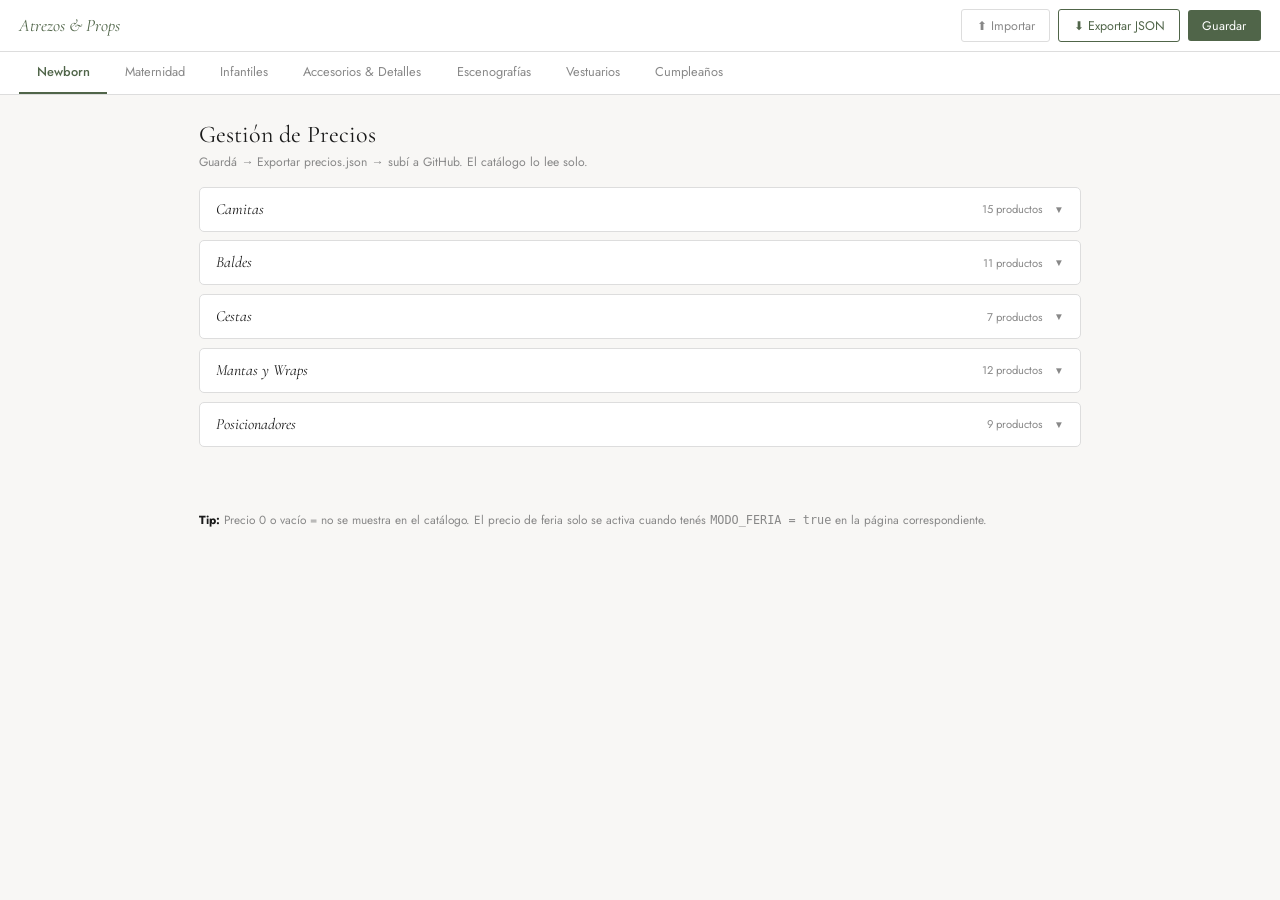
<file: admin.html>
<!DOCTYPE html>
<html lang="es">
<head>
<meta charset="UTF-8">
<meta name="viewport" content="width=device-width, initial-scale=1.0">
<title>Admin — Precios · Atrezos & Props</title>
<link href="https://fonts.googleapis.com/css2?family=Cormorant+Garamond:ital,wght@0,300;0,400;0,600;1,400&family=Jost:wght@300;400;500&display=swap" rel="stylesheet">
<style>
*,*::before,*::after{box-sizing:border-box;margin:0;padding:0}
:root{--verde:#506549;--vl:#e8ede7;--feria:#b06030;--fl:#fff4ee;--text:#1a1a1a;--muted:#888;--border:#ddd;--bg:#f8f7f5;--w:#fff}
body{font-family:'Jost',sans-serif;background:var(--bg);color:var(--text);min-height:100vh}

nav{background:var(--w);border-bottom:1px solid var(--border);padding:0 1.2rem;height:52px;display:flex;align-items:center;justify-content:space-between;position:sticky;top:0;z-index:100;gap:.8rem}
.nav-logo{font-family:'Cormorant Garamond',serif;font-size:1.1rem;font-style:italic;color:var(--verde);text-decoration:none;white-space:nowrap}
.nav-r{display:flex;align-items:center;gap:.5rem;flex-wrap:wrap}
.btn{border:none;padding:.42rem .9rem;font-family:'Jost',sans-serif;font-size:.78rem;cursor:pointer;border-radius:3px;transition:all .2s;white-space:nowrap}
.btn-p{background:var(--verde);color:#fff}.btn-p:hover{background:#3d4f37}
.btn-o{background:var(--w);color:var(--verde);border:1px solid var(--verde)}.btn-o:hover{background:var(--vl)}
.btn-g{background:transparent;color:var(--muted);border:1px solid var(--border)}.btn-g:hover{border-color:var(--verde);color:var(--verde)}

/* TABS */
.tabs{background:var(--w);border-bottom:1px solid var(--border);padding:0 1.2rem;display:flex;gap:0;overflow-x:auto;scrollbar-width:none}
.tabs::-webkit-scrollbar{display:none}
.tab{padding:.65rem 1.1rem;font-size:.8rem;cursor:pointer;border-bottom:2px solid transparent;white-space:nowrap;color:var(--muted);background:none;border-top:none;border-left:none;border-right:none;font-family:'Jost',sans-serif;transition:all .15s}
.tab:hover{color:var(--verde)}
.tab.active{color:var(--verde);border-bottom-color:var(--verde);font-weight:500}

/* HEADER */
.hdr{max-width:920px;margin:1.6rem auto 0;padding:0 1.2rem}
.hdr h1{font-family:'Cormorant Garamond',serif;font-size:1.5rem;font-weight:400}
.hdr p{font-size:.76rem;color:var(--muted);margin-top:.2rem}

/* PANELS */
.panel{display:none;max-width:920px;margin:1rem auto 4rem;padding:0 1.2rem}
.panel.active{display:block}

/* BLOQUES */
.bloque{background:var(--w);border:1px solid var(--border);border-radius:5px;margin-bottom:.55rem;overflow:hidden}
.bloque-h{padding:.75rem 1rem;display:flex;align-items:center;justify-content:space-between;cursor:pointer;transition:background .15s;user-select:none}
.bloque-h:hover{background:var(--vl)}
.bloque-t{font-family:'Cormorant Garamond',serif;font-size:.98rem;font-style:italic}
.bloque-m{display:flex;align-items:center;gap:.7rem}
.bloque-c{font-size:.7rem;color:var(--muted)}
.chev{font-size:.62rem;color:var(--muted);transition:transform .2s}
.bloque.open .chev{transform:rotate(180deg)}
.bloque-b{display:none;border-top:1px solid var(--border)}
.bloque.open .bloque-b{display:block}

/* TABLE */
table{width:100%;border-collapse:collapse}
th{font-size:.67rem;text-transform:uppercase;letter-spacing:.07em;color:var(--muted);font-weight:400;padding:.5rem .9rem;text-align:left;border-bottom:1px solid var(--border);background:#fafaf9}
th.r{text-align:right}
th.fth{text-align:right;color:var(--feria)!important}
td{padding:.45rem .9rem;border-bottom:1px solid #f0eeec;vertical-align:middle;font-size:.83rem}
tr:last-child td{border-bottom:none}
tr:hover td{background:#fafaf9}
.pn{font-weight:400;line-height:1.3}
.pid{font-size:.7rem;color:var(--muted)}

/* BADGES */
.badge{font-size:.67rem;padding:.14rem .42rem;border-radius:20px;white-space:nowrap}
.b0{background:#fdecea;color:#c0392b}
.b1{background:#fff8e1;color:#b7770d}
.bok{background:var(--vl);color:var(--verde)}

/* INPUTS */
.pw{display:flex;align-items:center;justify-content:flex-end;gap:.22rem}
.gs{font-size:.7rem;color:var(--muted)}
.gsf{font-size:.7rem;color:var(--feria)}
input[type=number]{width:108px;border:1px solid var(--border);border-radius:3px;padding:.28rem .45rem;font-family:'Jost',sans-serif;font-size:.82rem;text-align:right;transition:border-color .15s;appearance:textfield;-moz-appearance:textfield}
input[type=number]::-webkit-inner-spin-button,input[type=number]::-webkit-outer-spin-button{-webkit-appearance:none}
input[type=number]:focus{outline:none;border-color:var(--verde)}
input.changed{border-color:#e8a020;background:#fffdf5}
input.saved{border-color:var(--verde)}
input.feria:focus{border-color:var(--feria)}
input.feria.saved{border-color:var(--feria)}

/* VACÍO */
.empty{text-align:center;padding:2.5rem 1rem;color:var(--muted);font-size:.83rem}
.empty small{display:block;margin-top:.4rem;font-size:.72rem}

/* TOAST */
.toast{position:fixed;bottom:1rem;right:1rem;background:var(--verde);color:#fff;padding:.6rem 1rem;border-radius:4px;font-size:.78rem;opacity:0;transform:translateY(5px);transition:all .25s;pointer-events:none;z-index:999}
.toast.show{opacity:1;transform:translateY(0)}

/* INFO */
.info{max-width:920px;margin:0 auto;padding:0 1.2rem 2rem;font-size:.74rem;color:var(--muted);line-height:1.6}
.info strong{color:var(--text)}

@media(max-width:600px){input[type=number]{width:82px}th,td{padding-left:.5rem;padding-right:.5rem}}
</style>
</head>
<body>

<nav>
  <a href="index.html" class="nav-logo">Atrezos & Props</a>
  <div class="nav-r">
    <label class="btn btn-g" title="Importar precios.json existente">
      ⬆ Importar
      <input type="file" accept=".json" style="display:none" onchange="importarJSON(event)">
    </label>
    <button class="btn btn-o" onclick="exportarJSON()">⬇ Exportar JSON</button>
    <button class="btn btn-p" onclick="guardarTodo()">Guardar</button>
  </div>
</nav>

<div class="tabs" id="tabs"></div>

<div class="hdr">
  <h1>Gestión de Precios</h1>
  <p>Guardá → Exportar precios.json → subí a GitHub. El catálogo lo lee solo.</p>
</div>

<div id="paneles"></div>

<div class="info">
  <strong>Tip:</strong> Precio 0 o vacío = no se muestra en el catálogo.
  El precio de feria solo se activa cuando tenés <code>MODO_FERIA = true</code> en la página correspondiente.
</div>

<div class="toast" id="toast"></div>

<script>
// ══════════════════════════════════════════════════════════════════════════════
//  DATOS — todos tus productos reales, copiados de cada .html
//  Cuando agregues productos nuevos a una página, agregá la fila aquí también.
// ══════════════════════════════════════════════════════════════════════════════
const PAGINAS = [

// ── 1. NEWBORN ────────────────────────────────────────────────────────────────
{ key:'newborn', label:'Newborn', subcats:[
  { label:'Camitas', productos:[
    {id:101,nombre:'Camita Marrón 2036',stock:3},
    {id:102,nombre:'Camita Blanca 2037',stock:4},
    {id:103,nombre:'Camita Celeste 2034',stock:5},
    {id:104,nombre:'Camita Rosa 2035',stock:4},
    {id:105,nombre:'Camita Beige 2033',stock:1},
    {id:106,nombre:'Camita Verde 2038',stock:1},
    {id:107,nombre:'Camita Blanca Nuevo modelo 2168',stock:5},
    {id:108,nombre:'Camita Marrón Nuevo modelo 2169',stock:0},
    {id:109,nombre:'Camita Vintage Marrón 2167',stock:0},
    {id:110,nombre:'Camita Vintage Blanco 8013',stock:0},
    {id:111,nombre:'Camita Curva Blanca Nuevo modelo 2170',stock:3},
    {id:112,nombre:'Cunita de Mimbre 2165',stock:0},
    {id:113,nombre:'Camita de Hierro Mc 2164',stock:1},
    {id:114,nombre:'Cunita alargada Blanca o Marrón 2171/2172',stock:0},
    {id:115,nombre:'Cunita alta de Mimbre 2166',stock:2},
  ]},
  { label:'Baldes', productos:[
    {id:201,nombre:'Balde RN con cuerdas Blanco 2087',stock:4},
    {id:202,nombre:'Balde RN con cuerdas Beige 8018',stock:1},
    {id:203,nombre:'Balde RN con cuerdas 2174',stock:1},
    {id:204,nombre:'Contenedor RN Beige 2176',stock:1},
    {id:205,nombre:'Balde Blanco Sitter 2087',stock:1},
    {id:206,nombre:'Balde Marrón Sitter 8015',stock:1},
    {id:207,nombre:'Balde Beige Sitter 8017',stock:2},
    {id:208,nombre:'Contenedor Sitter Marrón 2175',stock:1},
    {id:209,nombre:'Contenedor Sitter Blanco 2175',stock:1},
    {id:210,nombre:'Contenedor Sitter Beige 8016',stock:1},
    {id:211,nombre:'Barrilcito Sitter Marrón #2189',stock:1},
  ]},
  { label:'Cestas', productos:[
    {id:301,nombre:'Cesta de Yute 30cm 30',stock:1},
    {id:302,nombre:'Cesta Rectangular Rn 2182',stock:2},
    {id:303,nombre:'Cuenco Brasil 2183',stock:2},
    {id:304,nombre:'Corazón de Madera NM RN-Sitter 2178-2179',stock:2},
    {id:305,nombre:'Corazón de Madera NM RN-Sitter 2180-2181',stock:2},
    {id:306,nombre:'Contenedor de Mimbre 2385',stock:1},
    {id:307,nombre:'Cesta Rectangular #31',stock:1},
  ]},
  { label:'Mantas y Wraps', productos:[
    {id:401,nombre:'Manta + Wrap Marrón Estampado flores 2132',stock:2},
    {id:402,nombre:'Manta + Wrap Rosa Estampado flores 2133',stock:2},
    {id:403,nombre:'Manta + Wrap Verde Estampado flores 2133',stock:2},
    {id:404,nombre:'Manta + Wrap Tocado Floreado 8082',stock:1},
    {id:405,nombre:'Manta + Wrap de Encaje Gris 8081',stock:1},
    {id:406,nombre:'Manta + Wrap de Encaje Celeste 8063',stock:1},
    {id:407,nombre:'Manta de Encaje Celeste 8085',stock:1},
    {id:408,nombre:'Manta Cuadrille Mostaza 2410',stock:4},
    {id:409,nombre:'Manta Mostaza 2331',stock:3},
    {id:410,nombre:'Manta de Hilo Verde 37',stock:1},
    {id:411,nombre:'Manta Cuadros Blanco + Amarillo 2332',stock:1},
    {id:412,nombre:'Manta Piel de Oveja 2395',stock:3},
  ]},
  { label:'Posicionadores', productos:[
    {id:501,nombre:'Posicionador Doble 2129',stock:2},
    {id:502,nombre:'Juego de 4 Posicionadores Lunitas 2130',stock:1},
    {id:503,nombre:'Posicionador Moldeable 2126',stock:2},
    {id:504,nombre:'Relleno para el wraping 2127',stock:4},
    {id:505,nombre:'Pesita Contenedora 2128',stock:3},
    {id:506,nombre:'Posicionador Nido 2229',stock:2},
    {id:507,nombre:'Posing POD 2228',stock:3},
    {id:508,nombre:'Colchoncito + almohadita Marrón 2141',stock:1},
    {id:509,nombre:'Colchoncito + almohadita Blanco 2140',stock:0},
  ]},
]},

// ── 2. MATERNIDAD ─────────────────────────────────────────────────────────────
{ key:'maternidad', label:'Maternidad', subcats:[
  { label:'Telas & Vestidos', productos:[
    {id:1,nombre:'Tela de Maternidad Beige',stock:1},
    {id:2,nombre:'Tela de Maternidad Rosa',stock:0},
    {id:3,nombre:'Tela de Maternidad Blanca',stock:2},
    {id:4,nombre:'Vestido Azul-Rosa',stock:1},
    {id:5,nombre:'Vestido Fucsia',stock:1},
  ]},
  { label:'Butacas', productos:[
    {id:1,nombre:'Butaca con Posapies Barnizado #2019',stock:0},
    {id:2,nombre:'Butaca con Posapies Blanco #2020',stock:0},
    {id:3,nombre:'Butaca de Hierro con Respaldo Blanco #2254',stock:0},
    {id:4,nombre:'Butaca de Hierro con Respaldo Negro #2255',stock:0},
    {id:5,nombre:'Butaca de Hierro sin Respaldo Blanco #2256',stock:5},
    {id:6,nombre:'Butaca de Hierro sin Respaldo Negro #2254',stock:1},
    {id:7,nombre:'Silla Vintage Acolchado #2259',stock:1},
    {id:8,nombre:'Silla Vintage con Diseño #2259-1',stock:1},
  ]},
  { label:'Props para Posados', productos:[
    {id:20,nombre:'Cubos el par #2251',stock:5},
    {id:21,nombre:'Cilindros el par #2252',stock:0},
    {id:22,nombre:'Escalón de 4 Grande #2017',stock:0},
    {id:23,nombre:'Escalón de 2 #2253',stock:5},
    {id:24,nombre:'Juego de Plataformas #2018',stock:0},
    {id:25,nombre:'Tarima #2019',stock:3},
  ]},
]},

// ── 3. INFANTILES ─────────────────────────────────────────────────────────────
{ key:'infantiles', label:'Infantiles', subcats:[
  { label:'Sillitas & Banquitos', productos:[
    {id:101,nombre:'Sillita Clásica Marrón 2073',stock:3},
    {id:102,nombre:'Sillita Clásica Blanca 2074',stock:3},
    {id:103,nombre:'Silloncito con corte a los costados marrón 2215',stock:1},
    {id:104,nombre:'Silloncito con corte a los costados blanco 2215',stock:1},
    {id:105,nombre:'Banquito Blanco con Respaldero 2208',stock:3},
    {id:106,nombre:'Banquito Marrón con Respaldero 2209',stock:3},
    {id:107,nombre:'Banquito Barnizado con Respaldero 2207',stock:3},
    {id:108,nombre:'Banquito de Parque Blanco 2206',stock:3},
    {id:109,nombre:'Banquito alargado Blanco 2216',stock:1},
    {id:110,nombre:'Banquito alargado Marrón 2217',stock:1},
    {id:111,nombre:'Banco enano Vintage 2260',stock:1},
    {id:112,nombre:'Silla Petit 2124-2101',stock:3},
    {id:113,nombre:'Silla Enana Marrón 8002',stock:3},
    {id:114,nombre:'Silla Enana Blanca 8003',stock:3},
    {id:115,nombre:'Silla Corralito Marrón 2082',stock:3},
    {id:116,nombre:'Silla Corralito Blanco 2121',stock:3},
    {id:117,nombre:'Silloncito con Macrame Barnizado 2204',stock:1},
    {id:118,nombre:'Silloncito Trono Marrón 2104',stock:1},
    {id:119,nombre:'Silloncito Trono Blanco 2105',stock:1},
    {id:120,nombre:'Pupitre enano Marrón 8037',stock:1},
    {id:121,nombre:'Pupitre Modelo 2 8036-8038',stock:3},
    {id:122,nombre:'Corralito Osito Marrón 2335',stock:1},
    {id:123,nombre:'Corralito Osito Blanco 2193',stock:0},
    {id:124,nombre:'Silla de Hierro Negro 2119',stock:0},
    {id:125,nombre:'Silla de Hierro Negro 2120',stock:3},
    {id:126,nombre:'Silla Mecedora Blanca 2213',stock:1},
    {id:127,nombre:'Silloncito de Mimbre Alto 2212',stock:1},
    {id:128,nombre:'Silloncito de Mimbre Redondeado',stock:2},
    {id:129,nombre:'Silloncito Rústico Marrón 8087',stock:0},
    {id:130,nombre:'Silloncito Rústico Blanco 8103',stock:0},
    {id:131,nombre:'Silla Comedor RN Marrón 2221',stock:0},
    {id:132,nombre:'Silla Comedor RN Blanco 2222',stock:0},
    {id:133,nombre:'Silla Comedor Sitter Blanco 2223',stock:0},
    {id:134,nombre:'Silla Comedor Sitter Marrón 2224',stock:0},
    {id:135,nombre:'Silla Curva Marrón 2219',stock:0},
    {id:136,nombre:'Silla Curva Blanco 2220',stock:0},
    {id:137,nombre:'Butaca Verde Vintage 55',stock:1},
    {id:138,nombre:'Silla de plastico Azul',stock:2},
    {id:139,nombre:'Butaca alta vintage 2225',stock:1},
    {id:140,nombre:'Silloncito Trono Blanco Nuevo Modelo 2103',stock:0},
    {id:141,nombre:'Carrito de Madera Marrón Modelo 1 #2230',stock:2},
    {id:142,nombre:'Carrito de Madera Blanco Modelo 1 #2231',stock:2},
    {id:143,nombre:'Carrito de Madera Marrón Modelo 2',stock:0},
    {id:144,nombre:'Carrito de Madera Blanco Modelo 2',stock:0},
    {id:145,nombre:'Luna Rn Sitter #2044',stock:3},
    {id:146,nombre:'Luna con estrellas #2042',stock:2},
  ]},
  { label:'Tinas', productos:[
    {id:201,nombre:'Tina Baby 2288',stock:1},
    {id:202,nombre:'Latona Clásica',stock:1},
    {id:203,nombre:'Latona Transparente 2296',stock:2},
    {id:204,nombre:'Tina Minimalista Blanca 2289',stock:0},
    {id:205,nombre:'Tina Minimalista patas doradas 2290',stock:1},
    {id:206,nombre:'Tina Minimalista Dorada 2291',stock:0},
    {id:207,nombre:'Tina Doble Faz 2294',stock:1},
    {id:208,nombre:'Tina Clásica patas doradas 2284',stock:1},
    {id:209,nombre:'Tina Clásica blanca 2284',stock:0},
    {id:210,nombre:'Tina Doble Respaldo blanca 2286',stock:1},
    {id:211,nombre:'Tina Doble Respaldo patas doradas 2287',stock:0},
    {id:212,nombre:'Tina King Blanca 2292',stock:1},
    {id:213,nombre:'Tina King patas doradas 2293',stock:0},
    {id:214,nombre:'Tina Agnes 8106',stock:0},
    {id:215,nombre:'Tina Oriana Dorada 2297',stock:1},
    {id:216,nombre:'Tina Oriana Blanca 2298',stock:0},
    {id:217,nombre:'Tina Leonore Blanca 2299',stock:0},
    {id:218,nombre:'Tina Leonore dorada 2300',stock:0},
  ]},
  { label:'Mini Sofá', productos:[
    {id:301,nombre:'Mini Sofá Blanca 2080',stock:0},
    {id:302,nombre:'Mini Sofá Marrón 2100',stock:0},
    {id:303,nombre:'Butaca Diván 2227',stock:2},
    {id:304,nombre:'Sofá Diván 2099',stock:3},
    {id:305,nombre:'Posing POD',stock:5},
    {id:306,nombre:'Sofá Reina 2098',stock:1},
  ]},
  { label:'Triciclos', productos:[
    {id:401,nombre:'Motito Vespa Blanco 2109',stock:0},
    {id:402,nombre:'Motito Vespa Marrón 2108',stock:1},
    {id:403,nombre:'Triciclo con canasto marrón 2106',stock:0},
    {id:404,nombre:'Triciclo con canasto blanco 2107',stock:0},
    {id:405,nombre:'Triciclo con carrito marrón 2110',stock:1},
    {id:406,nombre:'Triciclo con carrito blanco 2111',stock:0},
    {id:407,nombre:'Triciclo con carrito marron vintage 8045',stock:0},
    {id:408,nombre:'Triciclo con carrito blanco vintage 8046',stock:0},
  ]},
  { label:'Caballitos', productos:[
    {id:501,nombre:'Caballito Marrón 8107',stock:0},
    {id:502,nombre:'Caballito Blanco 8108',stock:0},
  ]},
  { label:'Piano', productos:[
    {id:550,nombre:'Pianito + butaca blanca 2155',stock:2},
    {id:551,nombre:'Pianito + butaca marrón',stock:0},
  ]},
  { label:'Columpio', productos:[
    {id:580,nombre:'Columpio de Madera Marrón 8144',stock:1},
    {id:581,nombre:'Columpio de Madera Blanco 8145',stock:0},
  ]},
  { label:'Autitos', productos:[
    {id:601,nombre:'Autito Rojo #2157',stock:1},
    {id:602,nombre:'Motito Vespa Deco Mostaza #2158',stock:2},
    {id:603,nombre:'Motito Vespa Deco Turquesa #8147',stock:1},
  ]},
]},

// ── 4. ACCESORIOS & DETALLES ──────────────────────────────────────────────────
{ key:'accesorios', label:'Accesorios & Detalles', subcats:[
  { label:'Flores', productos:[
    {id:1,nombre:'Flor Deisy Amarilla 011',stock:0},
    {id:2,nombre:'Ramo 5 Rosas Blancas 2420',stock:3},
    {id:3,nombre:'Rosas Amarillas 665',stock:0},
    {id:4,nombre:'Margaritas Matizado 184',stock:7},
    {id:5,nombre:'Rosas Rosita rosa 196',stock:3},
    {id:6,nombre:'Hojas corazon 8074',stock:9},
    {id:7,nombre:'Lavandas 507',stock:5},
    {id:8,nombre:'Flores Lilas 605',stock:3},
    {id:9,nombre:'Flores Rosas Lilas 273',stock:3},
    {id:10,nombre:'Flor Hortencia Celeste 8056',stock:1},
    {id:11,nombre:'Flor Hortencia 8089',stock:9},
    {id:13,nombre:'Peonias Azules 071',stock:3},
    {id:14,nombre:'Flor Clavel Amarillo 693',stock:2},
    {id:15,nombre:'Ramo Rosas Rojas 667',stock:2},
    {id:16,nombre:'Ramo 7 Flores Lavanda 6351',stock:2},
    {id:17,nombre:'Ramo 7 Flores Lila Claro 6352',stock:2},
    {id:18,nombre:'Flores rojas 129',stock:2},
    {id:19,nombre:'Flores Lilas chicas 228',stock:1},
    {id:20,nombre:'Flores Rosa pastel 8055',stock:4},
    {id:21,nombre:'Ramo 7 Flores Lila Matizada 2419',stock:2},
    {id:22,nombre:'Girasol x Ramo 32',stock:7},
    {id:23,nombre:'Flor Rosa Granate Terciopelo 668',stock:2},
    {id:24,nombre:'Rosa roja 6 Ramos 7938',stock:2},
    {id:25,nombre:'Flor Margarita 5 Ramas 116',stock:11},
    {id:26,nombre:'Flor Amarilla 7 Ramos grande 8090',stock:2},
    {id:27,nombre:'Flor Celeste 7 Ramos 059',stock:2},
    {id:28,nombre:'Ramo Rosas Secas Vintage 694',stock:2},
  ]},
  { label:'Ramos Secos', productos:[
    {id:12,nombre:'Ramo Rosas Secas Vintage 694',stock:2},
  ]},
  { label:'Frutas', productos:[
    {id:501,nombre:'Frutilla paq. x 5 #2088',stock:4},
    {id:502,nombre:'Banana #2201',stock:1},
    {id:503,nombre:'Naranja #2200',stock:3},
    {id:504,nombre:'Granada #2196',stock:6},
    {id:505,nombre:'Manzana #2199',stock:6},
    {id:506,nombre:'Pera #8054',stock:4},
    {id:507,nombre:'Tira Colgante Frutilla #8093',stock:2},
    {id:508,nombre:'Tira Colgante Limones #8092',stock:2},
  ]},
  { label:'Decos', productos:[
    {id:601,nombre:'Botella con Encaje #69',stock:4},
    {id:602,nombre:'Set 3 Floreros de Cerámica #8097',stock:1},
    {id:603,nombre:'Juego de 3 Canastos Verde #51',stock:1},
    {id:604,nombre:'Juego de 3 Canastos Lila #52',stock:2},
    {id:605,nombre:'Jaulitas #2338',stock:5},
    {id:607,nombre:'Jaula Grande #9751',stock:1},
    {id:608,nombre:'Cesta Verde #8126',stock:2},
    {id:609,nombre:'Cajas Deco Storage #7956',stock:1},
    {id:610,nombre:'Tapete de Yute Diseño Flor #41',stock:1},
    {id:611,nombre:'Tapete de Yute 1.50m #43',stock:2},
    {id:612,nombre:'Tapete de Yute Rectangular #7976',stock:2},
    {id:613,nombre:'Tapete Piri redondo 37cm #7953',stock:2},
    {id:614,nombre:'Tapete Arpillera Blanco Redondo 36cm #7954',stock:2},
  ]},
  { label:'Ositos & Peluches', productos:[
    {id:701,nombre:'Peluche Osito con Moño #2262',stock:1},
    {id:702,nombre:'Peluche Osito con Bufanda #7969',stock:2},
    {id:703,nombre:'Peluche Osito chico #7968',stock:1},
    {id:704,nombre:'Peluche Osito Daisy #7967',stock:1},
    {id:705,nombre:'Peluche Oveja #2059',stock:1},
    {id:706,nombre:'Peluche Felpudo Rosa Moño Cuadrille #8135',stock:2},
    {id:707,nombre:'Peluche Felpudo Beige Moño Cuadrille #8136',stock:2},
    {id:708,nombre:'Peluche Felpudo Blanco Moño Cuadrille #8134',stock:2},
    {id:709,nombre:'Peluche Osito Peludo #2263',stock:1},
  ]},
]},

// ── 5. ESCENOGRAFÍAS ──────────────────────────────────────────────────────────
{ key:'escenografias', label:'Escenografías', subcats:[
  { label:'Fondos Vintage', productos:[
    {id:101,nombre:'Fondo Gris texturizado',stock:0},
    {id:102,nombre:'Fondo Marrón texturizado',stock:0},
  ]},
  { label:'Fondos de Tela', productos:[
    {id:201,nombre:'Fondo Playa',stock:0},
    {id:202,nombre:'Fondo Cielo Estrellado',stock:0},
  ]},
  { label:'Fondos de Cuerina', productos:[
    {id:301,nombre:'Fondo Marrón Chocolate',stock:0},
    {id:302,nombre:'Fondo Marrón Oscuro',stock:0},
    {id:303,nombre:'Fondo Celeste',stock:0},
    {id:304,nombre:'Fondo Gris',stock:0},
    {id:305,nombre:'Fondo Blanco',stock:0},
  ]},
  { label:'Fondos con Textura', productos:[
    {id:401,nombre:'Fondo Araña',stock:0},
    {id:402,nombre:'Fondo Dinosaurio',stock:0},
    {id:403,nombre:'Fondo Hojas',stock:0},
    {id:404,nombre:'Fondo Ladrillo Gris',stock:0},
    {id:405,nombre:'Fondo Madera',stock:0},
    {id:406,nombre:'Fondo Nubes',stock:0},
    {id:407,nombre:'Fondo Vaquita',stock:0},
    {id:408,nombre:'Fondo Forro',stock:0},
  ]},
  { label:'Paneles & Arcos', productos:[
    {id:501,nombre:'Juego de 3 paneles 2279',stock:3},
    {id:502,nombre:'Juego de 3 paneles Tetris 2277',stock:0},
    {id:503,nombre:'Juego de 4 paneles 2278',stock:2},
    {id:504,nombre:'Paneles Castilo 2276',stock:1},
    {id:505,nombre:'Paneles 2 en 1 8062',stock:0},
    {id:506,nombre:'Juego de Arcoíris Rosa-Beige-Blanco 2274',stock:2},
    {id:507,nombre:'Juego de Arcoíris Beige-Blanco-Amarillo 2275',stock:2},
    {id:508,nombre:'Panel Granja Rojo + Marron 2122',stock:0},
    {id:509,nombre:'Panel Granja Rosa + Marron 2123',stock:0},
    {id:510,nombre:'Casita Rústica Marrón 2184',stock:0},
    {id:511,nombre:'Casita Rústica Blanco 2185',stock:0},
    {id:512,nombre:'Casita Hongo 2186',stock:0},
    {id:513,nombre:'Arco 3D 2281',stock:0},
    {id:514,nombre:'Mampara Blanca 8060',stock:5},
    {id:515,nombre:'Mariposa Cremita 2149',stock:1},
    {id:516,nombre:'Mariposa Blanco 2333',stock:0},
  ]},
  { label:'Cortinas', productos:[
    {id:590,nombre:'Cortina Fibra de Coco 2394',stock:3},
    {id:591,nombre:'Deco Fibra de Coco 8125',stock:2},
  ]},
  { label:'Melamina', productos:[
    {id:801,nombre:'Placa de Melamina',stock:0},
  ]},
]},

// ── 6. VESTUARIOS ─────────────────────────────────────────────────────────────
// Completá con los productos de vestuarios.html cuando tengas los datos
{ key:'vestuarios', label:'Vestuarios', subcats:[
  { label:'Vestuarios', productos:[] },
]},

// ── 7. CUMPLEAÑOS ─────────────────────────────────────────────────────────────
// Completá con los productos de cumpleanos.html cuando tengas los datos
{ key:'cumpleanos', label:'Cumpleaños', subcats:[
  { label:'Cumpleaños', productos:[] },
]},

];
// ══════════════════════════════════════════════════════════════════════════════

// ── STORAGE ───────────────────────────────────────────────────────────────────
const SK='ap_precios', SKF='ap_precios_feria';
const leerN=()=>{try{return JSON.parse(localStorage.getItem(SK))||{};}catch{return{}}};
const leerF=()=>{try{return JSON.parse(localStorage.getItem(SKF))||{};}catch{return{}}};
const guardar=(n,f)=>{localStorage.setItem(SK,JSON.stringify(n));localStorage.setItem(SKF,JSON.stringify(f))};

// ── TABS ──────────────────────────────────────────────────────────────────────
let activa = PAGINAS[0].key;
function renderTabs(){
  document.getElementById('tabs').innerHTML = PAGINAS.map(p=>
    `<button class="tab${p.key===activa?' active':''}" onclick="cambiarPag('${p.key}')">${p.label}</button>`
  ).join('');
}
function cambiarPag(key){
  activa=key; renderTabs();
  document.querySelectorAll('.panel').forEach(el=>el.classList.toggle('active',el.dataset.key===key));
}

// ── BADGE ─────────────────────────────────────────────────────────────────────
const badge=s=>s===0?`<span class="badge b0">Sin stock</span>`:s===1?`<span class="badge b1">Última ud.</span>`:`<span class="badge bok">${s} uds.</span>`;

// ── RENDER PANELES ────────────────────────────────────────────────────────────
function renderPaneles(){
  const n=leerN(), f=leerF();
  const wrap=document.getElementById('paneles');
  wrap.innerHTML='';
  PAGINAS.forEach(pag=>{
    const panel=document.createElement('div');
    panel.className=`panel${pag.key===activa?' active':''}`;
    panel.dataset.key=pag.key;
    const subs=pag.subcats.filter(s=>s.productos.length>0);
    if(!subs.length){
      panel.innerHTML=`<div class="empty">Sin productos cargados aún.<small>Agregá los productos de ${pag.label}.html en el array PAGINAS de este archivo.</small></div>`;
    } else {
      panel.innerHTML=subs.map(sub=>{
        const rows=sub.productos.map(p=>{
          const k=pag.key+'_'+p.id;
          const pn=n[k]||n[p.id]||'', pf=f[k]||f[p.id]||'';
          return `<tr>
            <td><div class="pn">${p.nombre}</div><div class="pid">#${p.id}</div></td>
            <td>${badge(p.stock)}</td>
            <td><div class="pw"><span class="gs">Gs.</span>
              <input type="number" class="${pn?'saved':''}" data-key="${k}" data-tipo="normal"
                value="${pn}" placeholder="0" min="0" oninput="mc(this)"></div></td>
            <td><div class="pw"><span class="gsf">Gs.</span>
              <input type="number" class="feria ${pf?'saved':''}" data-key="${k}" data-tipo="feria"
                value="${pf}" placeholder="0" min="0" oninput="mc(this)"></div></td>
          </tr>`;
        }).join('');
        return `<div class="bloque">
          <div class="bloque-h" onclick="tog(this)">
            <span class="bloque-t">${sub.label}</span>
            <div class="bloque-m"><span class="bloque-c">${sub.productos.length} productos</span><span class="chev">▼</span></div>
          </div>
          <div class="bloque-b">
            <table><thead><tr>
              <th>Producto</th><th>Stock</th>
              <th class="r">Precio normal</th><th class="fth">🏷 Feria</th>
            </tr></thead><tbody>${rows}</tbody></table>
          </div>
        </div>`;
      }).join('');
    }
    wrap.appendChild(panel);
  });
}

// ── INTERACCIÓN ───────────────────────────────────────────────────────────────
function tog(h){h.parentElement.classList.toggle('open')}
function mc(i){i.classList.add('changed');i.classList.remove('saved')}

function guardarTodo(){
  const n={}, f={};
  document.querySelectorAll('input[data-key]').forEach(inp=>{
    const key=inp.dataset.key, val=parseInt(inp.value)||0;
    const obj=inp.dataset.tipo==='feria'?f:n;
    if(val>0) obj[key]=val;
    inp.classList.remove('changed');
    inp.classList.toggle('saved',val>0);
  });
  guardar(n,f);
  toast('Guardado ✓');
}

document.addEventListener('keydown',e=>{
  if(e.key==='Enter'&&e.target.dataset.key){guardarTodo();e.target.blur()}
});

// ── IMPORT / EXPORT ───────────────────────────────────────────────────────────
function importarJSON(ev){
  const file=ev.target.files[0]; if(!file) return;
  const r=new FileReader();
  r.onload=e=>{
    try{
      const d=JSON.parse(e.target.result);
      if(d.normal) localStorage.setItem(SK,JSON.stringify(d.normal));
      if(d.feria)  localStorage.setItem(SKF,JSON.stringify(d.feria));
      renderPaneles(); toast('Importado ✓');
    } catch(err){ toast('Error al leer el archivo: '+err.message) }
  };
  r.readAsText(file);
}

function exportarJSON(){
  guardarTodo();
  const blob=new Blob([JSON.stringify({normal:leerN(),feria:leerF()},null,2)],{type:'application/json'});
  const a=Object.assign(document.createElement('a'),{href:URL.createObjectURL(blob),download:'precios.json'});
  a.click(); URL.revokeObjectURL(a.href);
  toast('precios.json descargado — subilo a GitHub');
}

function toast(msg){
  const t=document.getElementById('toast');
  t.textContent=msg; t.classList.add('show');
  setTimeout(()=>t.classList.remove('show'),2400);
}

// ── INIT ──────────────────────────────────────────────────────────────────────
renderTabs();
renderPaneles();
</script>
</body>
</html>
</file>
